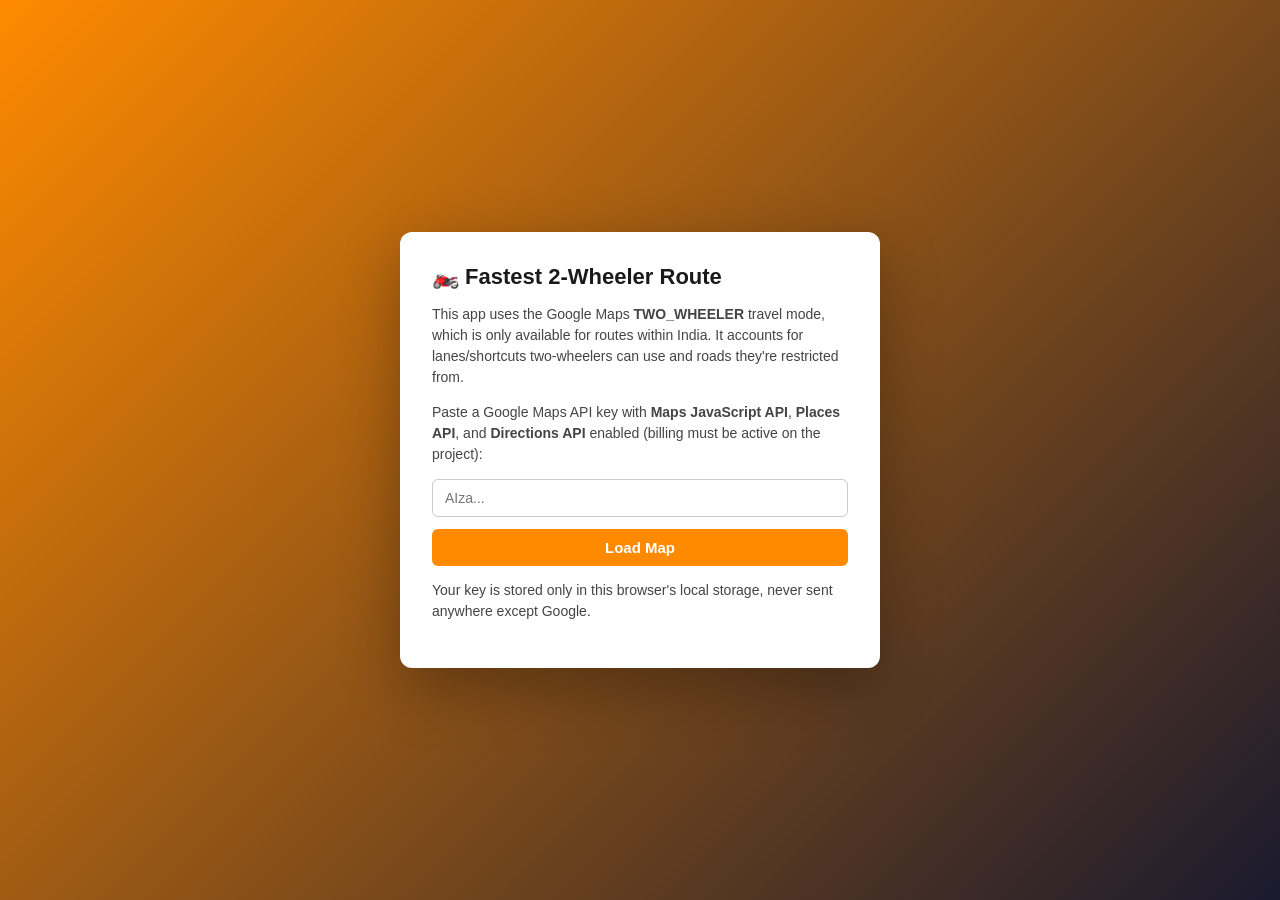
<file: two-wheeler-router/index.html>
<!DOCTYPE html>
<html lang="en">
<head>
<meta charset="UTF-8" />
<meta name="viewport" content="width=device-width, initial-scale=1.0" />
<title>Fastest 2-Wheeler Route (India)</title>
<link rel="stylesheet" href="style.css" />
</head>
<body>

<div id="key-gate" class="key-gate">
  <div class="key-card">
    <h1>🏍️ Fastest 2-Wheeler Route</h1>
    <p>This app uses the Google Maps <strong>TWO_WHEELER</strong> travel mode, which is only available for routes within India. It accounts for lanes/shortcuts two-wheelers can use and roads they're restricted from.</p>
    <p>Paste a Google Maps API key with <strong>Maps JavaScript API</strong>, <strong>Places API</strong>, and <strong>Directions API</strong> enabled (billing must be active on the project):</p>
    <input id="api-key-input" type="text" placeholder="AIza..." autocomplete="off" spellcheck="false" />
    <button id="api-key-submit">Load Map</button>
    <p class="key-hint">Your key is stored only in this browser's local storage, never sent anywhere except Google.</p>
  </div>
</div>

<div id="app" class="app hidden">
  <aside class="panel">
    <h1>🏍️ Fastest Route</h1>

    <label for="origin-input">From</label>
    <div class="input-row">
      <input id="origin-input" type="text" placeholder="Origin (e.g. Koramangala, Bengaluru)" />
      <button id="locate-btn" title="Use my current location">📍</button>
    </div>

    <button id="swap-btn" title="Swap origin and destination">⇅ Swap</button>

    <label for="destination-input">To</label>
    <input id="destination-input" type="text" placeholder="Destination (e.g. Whitefield, Bengaluru)" />

    <div class="options-row">
      <label><input type="checkbox" id="avoid-highways" /> Avoid highways</label>
      <label><input type="checkbox" id="avoid-tolls" /> Avoid tolls</label>
    </div>

    <button id="route-btn" class="primary">Find Fastest Route</button>
    <div id="status" class="status"></div>

    <div id="result" class="result hidden">
      <div class="result-summary">
        <div class="result-stat">
          <span class="result-value" id="result-duration">--</span>
          <span class="result-label">ETA (live traffic)</span>
        </div>
        <div class="result-stat">
          <span class="result-value" id="result-distance">--</span>
          <span class="result-label">Distance</span>
        </div>
      </div>

      <div id="alt-routes" class="alt-routes"></div>

      <h2>Turn-by-turn</h2>
      <ol id="steps-list" class="steps-list"></ol>
    </div>

    <p class="reset-link"><a id="reset-key" href="#">Change API key</a></p>
  </aside>

  <div id="map" class="map"></div>
</div>

<script src="app.js"></script>
</body>
</html>
</file>
<file: two-wheeler-router/style.css>
* { box-sizing: border-box; }

html, body {
  margin: 0;
  padding: 0;
  height: 100%;
  font-family: -apple-system, BlinkMacSystemFont, "Segoe UI", Roboto, Helvetica, Arial, sans-serif;
  color: #1a1a1a;
}

.hidden { display: none !important; }

/* --- API key gate --- */
.key-gate {
  height: 100vh;
  display: flex;
  align-items: center;
  justify-content: center;
  background: linear-gradient(135deg, #ff8a00, #1a1a2e);
  padding: 20px;
}

.key-card {
  background: #fff;
  border-radius: 12px;
  padding: 32px;
  max-width: 480px;
  box-shadow: 0 20px 60px rgba(0,0,0,0.3);
}

.key-card h1 { margin-top: 0; font-size: 22px; }
.key-card p { font-size: 14px; line-height: 1.5; color: #444; }

#api-key-input {
  width: 100%;
  padding: 10px 12px;
  font-size: 14px;
  border: 1px solid #ccc;
  border-radius: 6px;
  margin-bottom: 12px;
}

#api-key-submit {
  width: 100%;
  padding: 10px;
  font-size: 15px;
  font-weight: 600;
  border: none;
  border-radius: 6px;
  background: #ff8a00;
  color: #fff;
  cursor: pointer;
}

#api-key-submit:hover { background: #e67c00; }

.key-hint { font-size: 12px; color: #888; }

/* --- Main app layout --- */
.app {
  display: flex;
  height: 100vh;
  width: 100vw;
}

.panel {
  width: 380px;
  min-width: 320px;
  padding: 20px;
  overflow-y: auto;
  background: #fafafa;
  border-right: 1px solid #e0e0e0;
  display: flex;
  flex-direction: column;
}

.panel h1 {
  font-size: 20px;
  margin: 0 0 16px 0;
}

.panel label {
  font-size: 13px;
  font-weight: 600;
  color: #555;
  margin-bottom: 4px;
  display: block;
}

.panel input[type="text"] {
  width: 100%;
  padding: 9px 10px;
  font-size: 14px;
  border: 1px solid #ccc;
  border-radius: 6px;
}

.input-row {
  display: flex;
  gap: 6px;
  margin-bottom: 10px;
}

.input-row input { flex: 1; }

.input-row button {
  border: 1px solid #ccc;
  background: #fff;
  border-radius: 6px;
  cursor: pointer;
  font-size: 16px;
  width: 40px;
}

#swap-btn {
  align-self: flex-start;
  margin: 2px 0 10px 0;
  border: none;
  background: none;
  color: #ff8a00;
  font-weight: 600;
  font-size: 13px;
  cursor: pointer;
  padding: 0;
}

.options-row {
  display: flex;
  gap: 16px;
  margin: 4px 0 16px 0;
  font-size: 13px;
  font-weight: normal;
  color: #444;
}

.options-row label {
  display: flex;
  align-items: center;
  gap: 4px;
  font-weight: normal;
  color: #444;
}

button.primary {
  width: 100%;
  padding: 11px;
  font-size: 15px;
  font-weight: 600;
  border: none;
  border-radius: 6px;
  background: #1a1a2e;
  color: #fff;
  cursor: pointer;
}

button.primary:hover { background: #2a2a4a; }
button.primary:disabled { background: #999; cursor: not-allowed; }

.status {
  min-height: 20px;
  font-size: 13px;
  margin-top: 10px;
  color: #c0392b;
}

.status.info { color: #555; }

.result {
  margin-top: 16px;
  border-top: 1px solid #e0e0e0;
  padding-top: 16px;
}

.result-summary {
  display: flex;
  gap: 12px;
  margin-bottom: 14px;
}

.result-stat {
  flex: 1;
  background: #fff;
  border: 1px solid #e0e0e0;
  border-radius: 8px;
  padding: 12px;
  text-align: center;
}

.result-value {
  display: block;
  font-size: 20px;
  font-weight: 700;
  color: #1a1a2e;
}

.result-label {
  display: block;
  font-size: 11px;
  color: #888;
  margin-top: 2px;
  text-transform: uppercase;
  letter-spacing: 0.03em;
}

.alt-routes {
  display: flex;
  flex-direction: column;
  gap: 6px;
  margin-bottom: 16px;
}

.alt-route {
  text-align: left;
  padding: 8px 10px;
  border: 1px solid #e0e0e0;
  border-radius: 6px;
  background: #fff;
  cursor: pointer;
  font-size: 13px;
}

.alt-route.selected {
  border-color: #ff8a00;
  background: #fff6ec;
}

.alt-route .badge {
  display: inline-block;
  font-size: 10px;
  font-weight: 700;
  color: #fff;
  background: #27ae60;
  border-radius: 4px;
  padding: 1px 6px;
  margin-left: 6px;
}

.panel h2 {
  font-size: 14px;
  margin: 0 0 8px 0;
  color: #555;
}

.steps-list {
  padding-left: 18px;
  margin: 0;
  font-size: 13px;
  line-height: 1.6;
}

.steps-list li { margin-bottom: 8px; }
.steps-list .step-meta { display: block; font-size: 11px; color: #888; }

.reset-link {
  margin-top: auto;
  padding-top: 16px;
  font-size: 12px;
}

.reset-link a { color: #888; }

.map {
  flex: 1;
  height: 100%;
}

@media (max-width: 720px) {
  .app { flex-direction: column; }
  .panel { width: 100%; height: 45%; border-right: none; border-bottom: 1px solid #e0e0e0; }
  .map { height: 55%; }
}
</file>
